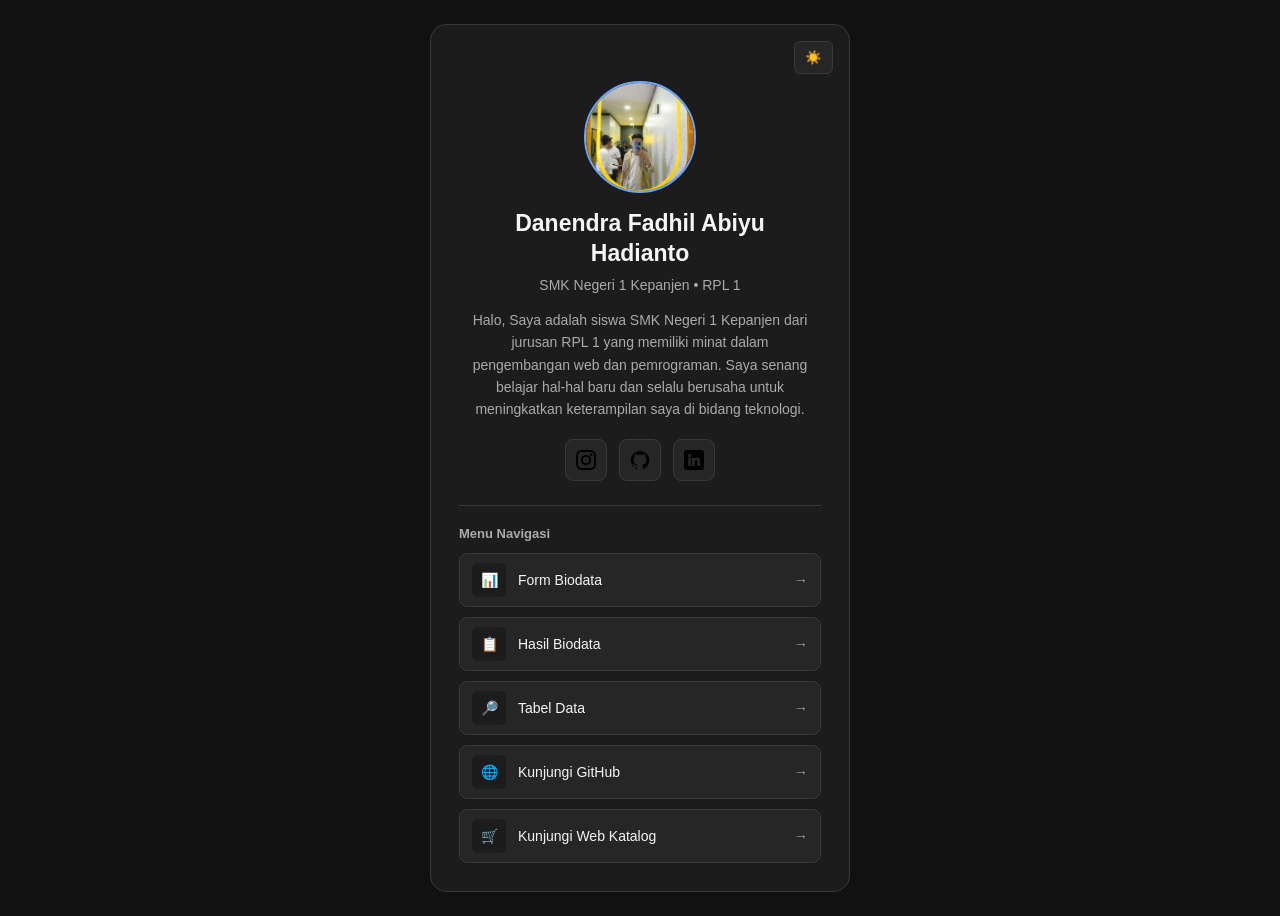
<file: index.html>
<!DOCTYPE html>
<html lang="id">
<head>
    <meta charset="UTF-8">
    <meta name="viewport" content="width=device-width, initial-scale=1.0">
    <meta name="theme-color" content="#09090b">

    <title>Profil Danendra Fadhil</title>

    <link rel="stylesheet" href="style.css">
    <script src="script.js" defer></script>
</head>

<body>

    <main class="container">

        <button
            class="theme-toggle"
            type="button"
            aria-label="Ganti ke tema terang"
            aria-pressed="false"
        >
           ☀️
        </button>

        <section class="profile">

            <img
                class="profile-img"
                src="danendra_portofolio.jpg"
                alt="Foto profil Danendra Fadhil"
            >

            <h1 class="name">
                Danendra Fadhil Abiyu Hadianto
            </h1>

            <p class="school">
                SMK Negeri 1 Kepanjen • RPL 1
            </p>

            <p class="description">
                Halo, Saya adalah siswa SMK Negeri 1 Kepanjen dari jurusan RPL 1 yang memiliki minat dalam pengembangan web dan pemrograman. Saya senang belajar hal-hal baru dan selalu berusaha untuk meningkatkan keterampilan saya di bidang teknologi.
            </p>

            <nav class="social-links" aria-label="Media sosial">
                <a class="social-link"
                   href="https://www.instagram.com/danendra_fadhil11"
                   target="_blank"
                   rel="noopener noreferrer">
                    <img src="instagram.png" alt="Instagram">
                </a>

                <a class="social-link"
                   href="https://github.com/danendrafadhil"
                   target="_blank"
                   rel="noopener noreferrer">
                    <img src="github.png" alt="GitHub">
                </a>

                <a class="social-link"
                   href="https://www.linkedin.com/in/danendra-fadhil-abiyu-hadianto/"
                   target="_blank"
                   rel="noopener noreferrer">
                    <img src="linkedin.png" alt="LinkedIn">
                </a>
            </nav>

        </section>


        <section class="menu-section">

            <h2 class="section-title">
                Menu Navigasi
            </h2>

            <nav class="menu-list">

                <a href="form_biodata.html" class="menu-item">
                    <span class="icon">📊</span>
                    <span>Form Biodata</span>
                    <span class="arrow">→</span>
                </a>

                <a href="hasil_biodata.html" class="menu-item">
                    <span class="icon">📋</span>
                    <span>Hasil Biodata</span>
                    <span class="arrow">→</span>
                </a>

                <a href="tabel.html" class="menu-item">
                    <span class="icon">🔎</span>
                    <span>Tabel Data</span>
                    <span class="arrow">→</span>
                </a>

                 <a  href="https://github.com/danendrafadhil" class="menu-item">
                    <span class="icon">🌐</span>
                    <span>Kunjungi GitHub</span>
                    <span class="arrow">→</span>
                </a>

                <a  href="https://web-katalog-danendra-fadhil.vercel.app/" class="menu-item">
                    <span class="icon">🛒</span>
                    <span>Kunjungi Web Katalog</span>
                    <span class="arrow">→</span>
                </a>

            </nav>

        </section>

    </main>

</body>
</html>
</file>
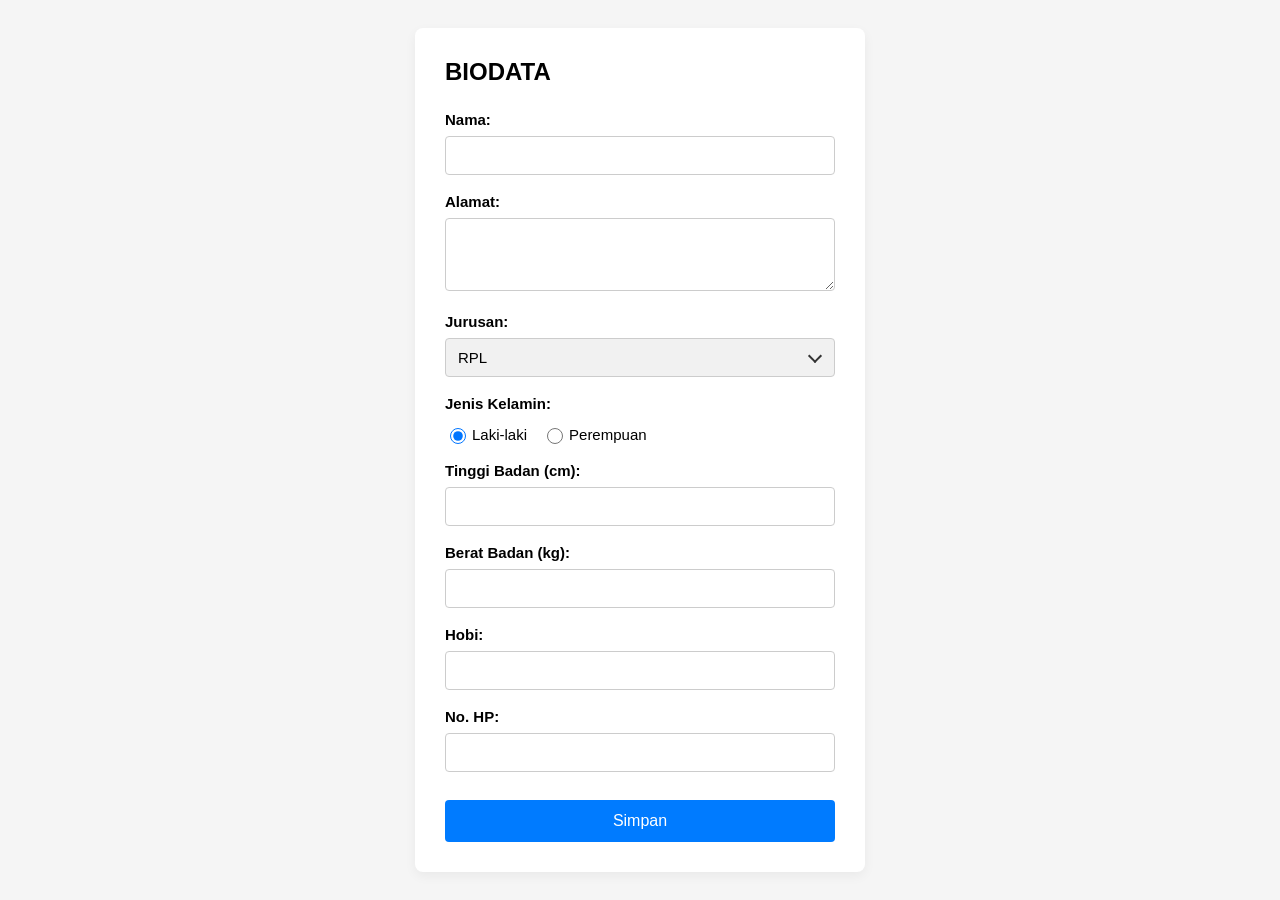
<file: form_biodata.html>
<!DOCTYPE html>
<html lang="id">
<head>
    <meta charset="UTF-8">
    <meta name="viewport" content="width=device-width, initial-scale=1.0">
    <title>Biodata Form</title>
    <style>
        * {
            box-sizing: border-box;
            font-family: -apple-system, BlinkMacSystemFont, "Segoe UI", Roboto, Arial, sans-serif;
        }
        body {
            background-color: #f5f5f5;
            display: flex;
            justify-content: center;
            align-items: center;
            min-height: 100vh;
            margin: 0;
            padding: 20px;
        }
        .card {
            background: #ffffff;
            width: 100%;
            max-width: 450px;
            padding: 30px;
            border-radius: 8px;
            box-shadow: 0 4px 12px rgba(0,0,0,0.05);
        }
        h1 {
            font-size: 24px;
            font-weight: 700;
            margin-top: 0;
            margin-bottom: 25px;
        }
        .form-group {
            margin-bottom: 18px;
        }
        label {
            display: block;
            font-weight: 700;
            margin-bottom: 8px;
            font-size: 15px;
        }
        input[type="text"],
        input[type="number"],
        textarea {
            width: 100%;
            padding: 10px 12px;
            border: 1px solid #ccc;
            border-radius: 4px;
            font-size: 15px;
            outline: none;
            background: #fff;
        }
        
        .select-wrapper {
            position: relative;
            width: 100%;
        }
        .select-wrapper select {
            width: 100%;
            padding: 10px 12px;
            border: 1px solid #ccc;
            border-radius: 4px;
            font-size: 15px;
            outline: none;
            background: #f1f1f1; 
            -webkit-appearance: none;
            -moz-appearance: none;
            appearance: none;
            cursor: pointer;
            padding-right: 35px;
        }
        .select-wrapper::after {
            content: "";
            position: absolute;
            right: 15px;
            top: 50%;
            transform: translateY(-50%);
            width: 8px;
            height: 8px;
            border-right: 2px solid #333;
            border-bottom: 2px solid #333;
            transform: translateY(-70%) rotate(45deg);
            pointer-events: none;
        }

        input:focus, textarea:focus, .select-wrapper select:focus {
            border-color: #007bff;
        }
        .radio-group {
            display: flex;
            gap: 15px;
            align-items: center;
            padding-top: 5px;
        }
        .radio-label {
            display: flex;
            align-items: center;
            font-weight: normal;
            font-size: 15px;
            cursor: pointer;
            margin: 0;
        }
        .radio-label input {
            margin-right: 6px;
            width: 16px;
            height: 16px;
        }
        .btn-submit {
            width: 100%;
            background-color: #007bff;
            color: white;
            border: none;
            padding: 12px;
            font-size: 16px;
            font-weight: 500;
            border-radius: 4px;
            cursor: pointer;
            margin-top: 10px;
        }
        .btn-submit:hover {
            background-color: #0056b3;
        }
    </style>
</head>
<body>

    <div class="card">
        <h1>BIODATA</h1>

        <form id="biodataForm">
            <div class="form-group">
                <label>Nama:</label>
                <input type="text" id="nama" required>
            </div>

            <div class="form-group">
                <label>Alamat:</label>
                <textarea id="alamat" rows="3" required></textarea>
            </div>

            <div class="form-group">
                <label>Jurusan:</label>
                <div class="select-wrapper">
                    <select id="jurusan">
                        <option value="RPL">RPL</option>
                        <option value="TKJ">TKJ</option>
                        <option value="TSM">TSM</option>
                        <option value="TEI">TEI</option>
                        <option value="TKR">TKR</option>
                    </select>
                </div>
            </div>

            <div class="form-group">
                <label>Jenis Kelamin:</label>
                <div class="radio-group">
                    <label class="radio-label">
                        <input type="radio" name="jk" value="Laki-laki" checked> Laki-laki
                    </label>
                    <label class="radio-label">
                        <input type="radio" name="jk" value="Perempuan"> Perempuan
                    </label>
                </div>
            </div>

            <div class="form-group">
                <label>Tinggi Badan (cm):</label>
                <input type="number" id="tinggi" required>
            </div>

            <div class="form-group">
                <label>Berat Badan (kg):</label>
                <input type="number" id="berat" required>
            </div>

            <div class="form-group">
                <label>Hobi:</label>
                <input type="text" id="hobi" required>
            </div>

            <div class="form-group">
                <label>No. HP:</label>
                <input type="text" id="nohp">
            </div>

            <button type="submit" class="btn-submit">Simpan</button>
        </form>
    </div>

    <script>
        const form = document.getElementById('biodataForm');
        const nohpInput = document.getElementById('nohp');

        nohpInput.addEventListener('input', function() {
            let val = this.value.replace(/\D/g, ''); 
            if (val.length > 13) {
                val = val.substring(0, 13);
            }
            this.value = val;
        });

        form.addEventListener('submit', function(e) {
            e.preventDefault();

            const dataBiodata = {
                nama: document.getElementById('nama').value,
                alamat: document.getElementById('alamat').value,
                jurusan: document.getElementById('jurusan').value,
                jk: document.querySelector('input[name="jk"]:checked').value,
                tinggi: document.getElementById('tinggi').value,
                berat: document.getElementById('berat').value,
                hobi: document.getElementById('hobi').value,
                nohp: nohpInput.value
            };

            localStorage.setItem('biodata', JSON.stringify(dataBiodata));
            window.location.href = 'hasil_biodata.html';
        });
    </script>
</body>
</html>
</file>
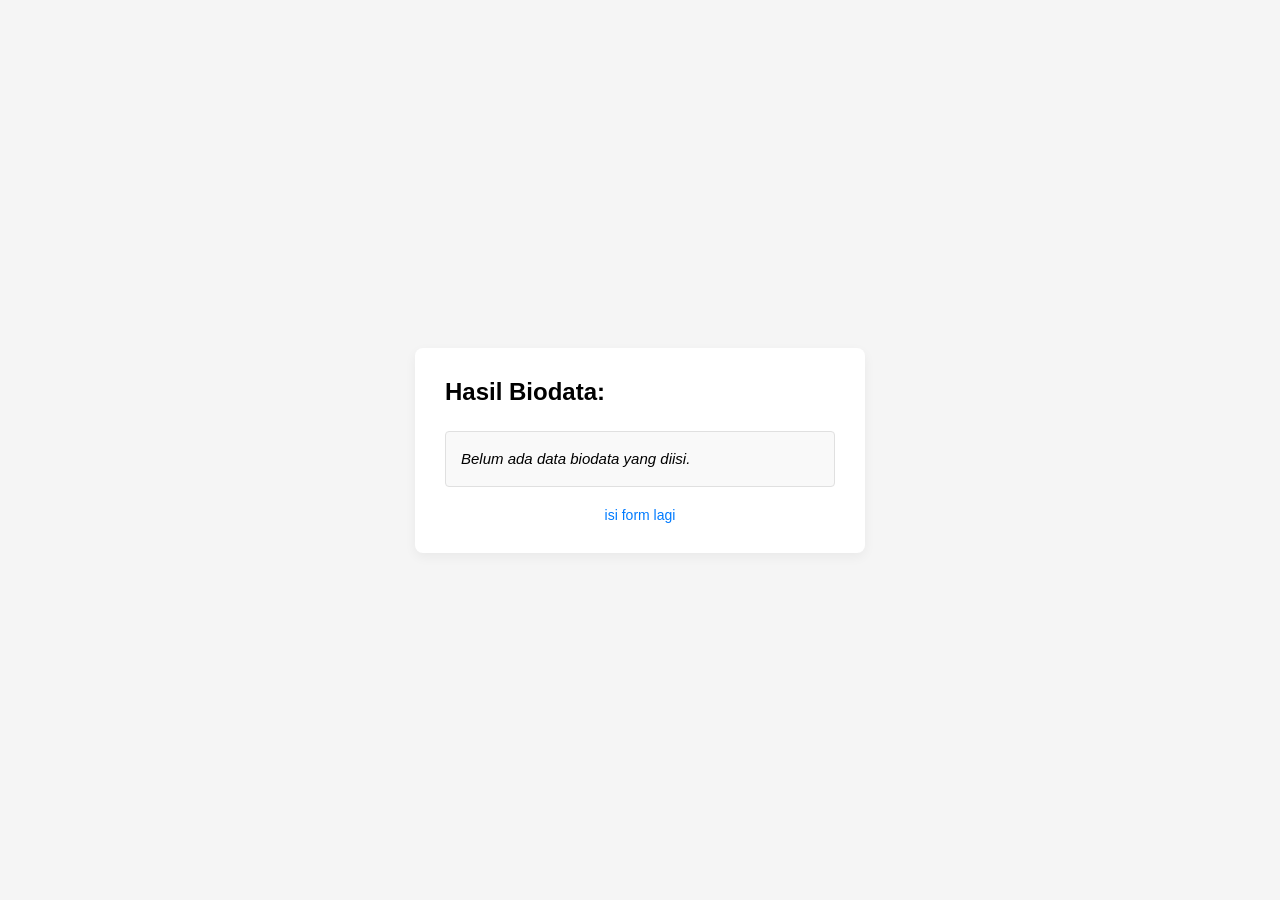
<file: hasil_biodata.html>
<!DOCTYPE html>
<html lang="id">
<head>
    <meta charset="UTF-8">
    <meta name="viewport" content="width=device-width, initial-scale=1.0">
    <title>Hasil Biodata</title>
    <style>
        * {
            box-sizing: border-box;
            font-family: -apple-system, BlinkMacSystemFont, "Segoe UI", Roboto, Arial, sans-serif;
        }
        body {
            background-color: #f5f5f5;
            display: flex;
            justify-content: center;
            align-items: center;
            min-height: 100vh;
            margin: 0;
            padding: 20px;
        }
        .card {
            background: #ffffff;
            width: 100%;
            max-width: 450px;
            padding: 30px;
            border-radius: 8px;
            box-shadow: 0 4px 12px rgba(0,0,0,0.05);
        }
        h1 {
            font-size: 24px;
            font-weight: 700;
            margin-top: 0;
            margin-bottom: 25px;
        }
        .result-box {
            background: #f9f9f9;
            border: 1px solid #e0e0e0;
            padding: 15px;
            border-radius: 4px;
            margin-bottom: 20px;
            font-size: 15px;
            line-height: 1.6;
        }
        .btn-reset {
            display: block;
            text-align: center;
            color: #007bff;
            text-decoration: none;
            font-size: 14px;
            font-weight: 500;
            cursor: pointer;
        }
        .btn-reset:hover {
            text-decoration: underline;
        }
    </style>
</head>
<body>

    <div class="card">
        <h1>Hasil Biodata:</h1>

        <div class="result-box" id="outputTeks"></div>

        <a href="form_biodata.html" class="btn-reset">isi form lagi</a>
    </div>

    <script>
        const outputTeks = document.getElementById('outputTeks');
        const dataMentah = localStorage.getItem('biodata');

        if (dataMentah) {
            const data = JSON.parse(dataMentah);
            outputTeks.innerHTML = `
                <b>Nama:</b> ${data.nama}<br>
                <b>Alamat:</b> ${data.alamat}<br>
                <b>Jurusan:</b> ${data.jurusan}<br>
                <b>Jenis Kelamin:</b> ${data.jk}<br>
                <b>Tinggi Badan:</b> ${data.tinggi} cm<br>
                <b>Berat Badan:</b> ${data.berat} kg<br>
                <b>Hobi:</b> ${data.hobi}<br>
                <b>No. HP:</b> ${data.nohp}
            `;
        } else {
            outputTeks.innerHTML = `<i>Belum ada data biodata yang diisi.</i>`;
        }
    </script>
</body>
</html>
</file>
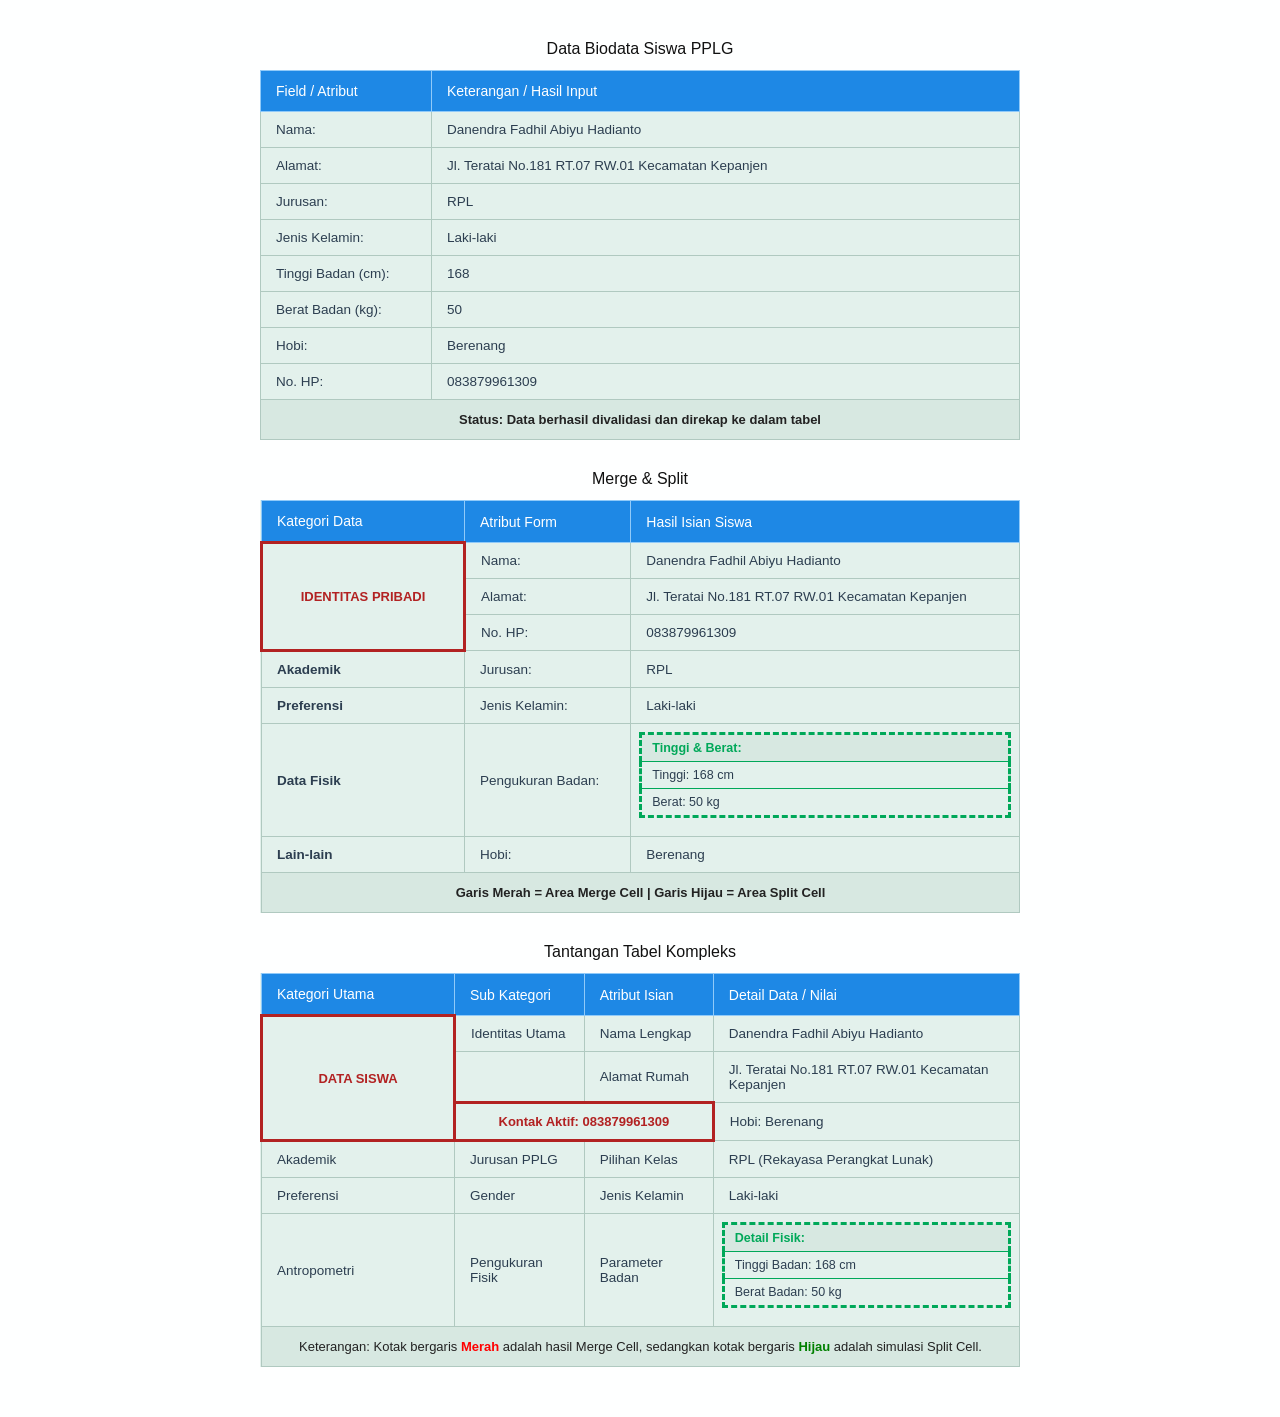
<file: tabel.html>
<!DOCTYPE html>
<html lang="id">
<head>
    <meta charset="UTF-8">
    <title>Biodata Siswa PPLG</title>
    <style>
        body {
            font-family: Arial, sans-serif;
            background-color: #feffff;
            margin: 0;
            padding: 40px 20px;
            display: flex;
            justify-content: center;
        }
        .wrapper {
            width: 760px;
        }
        h2, .sub-judul {
            text-align: center;
            font-size: 16px;
            color: #111;
            margin-top: 30px;
            margin-bottom: 12px;
            font-weight: normal;
        }
        h2:first-of-type {
            margin-top: 0;
        }
        table {
            width: 100%;
            border-collapse: collapse;
            background-color: #e3f1ec;
            margin-bottom: 10px;
        }
        th {
            background-color: #1e88e5;
            color: white;
            border: 1px solid #90caf9;
            padding: 12px 15px;
            text-align: left;
            font-size: 14px;
            font-weight: normal;
        }
        td {
            border: 1px solid #b0c9c0;
            padding: 10px 15px;
            color: #2c3e50;
            font-size: 13.5px;
            vertical-align: middle;
        }
        .tabel-utama td:first-child {
            width: 140px;
        }
        .cell-merge {
            border: 3px solid #b22222 !important;
            text-align: center;
            font-weight: bold;
            color: #b22222;
            font-size: 13px;
        }
        .cell-merge span {
            font-size: 11px;
            font-weight: normal;
            display: block;
            margin-top: 4px;
        }
        .tabel-split {
            width: 100%;
            border-collapse: collapse;
            border: 3px dashed #00a859 !important;
        }
        .tabel-split td {
            border: 1px solid #00a859 !important;
            padding: 6px 10px;
            font-size: 12.5px;
            color: #2c3e50;
        }
        .split-title {
            font-weight: bold;
            color: #00a859 !important;
            background-color: #d7e8e1;
        }
        .footer-tabel {
            text-align: center;
            font-size: 13px;
            color: #222;
            background-color: #d7e8e1;
            padding: 12px;
        }
    </style>
</head>
<body>
    <div class="wrapper">
        <h2>Data Biodata Siswa PPLG</h2>
        <table class="tabel-utama">
            <tr>
                <th>Field / Atribut</th>
                <th>Keterangan / Hasil Input</th>
            </tr>
            <tr>
                <td>Nama:</td>
                <td>Danendra Fadhil Abiyu Hadianto</td>
            </tr>
            <tr>
                <td>Alamat:</td>
                <td>Jl. Teratai No.181 RT.07 RW.01 Kecamatan Kepanjen</td>
            </tr>
            <tr>
                <td>Jurusan:</td>
                <td>RPL</td>
            </tr>
            <tr>
                <td>Jenis Kelamin:</td>
                <td>Laki-laki</td>
            </tr>
            <tr>
                <td>Tinggi Badan (cm):</td>
                <td>168</td>
            </tr>
            <tr>
                <td>Berat Badan (kg):</td>
                <td>50</td>
            </tr>
            <tr>
                <td>Hobi:</td>
                <td>Berenang</td>
            </tr>
            <tr>
                <td>No. HP:</td>
                <td>083879961309</td>
            </tr>
            <tr>
                <td colspan="2" class="footer-tabel" style="font-weight: bold;">
                    Status: Data berhasil divalidasi dan direkap ke dalam tabel
                </td>
            </tr>
        </table>

        <div class="sub-judul">Merge & Split</div>
        <table>
            <tr>
                <th>Kategori Data</th>
                <th>Atribut Form</th>
                <th>Hasil Isian Siswa</th>
            </tr>
            <tr>
                <td rowspan="3" class="cell-merge" style="width: 170px;">
                    IDENTITAS PRIBADI
                </td>
                <td>Nama:</td>
                <td>Danendra Fadhil Abiyu Hadianto</td>
            </tr>
            <tr>
                <td>Alamat:</td>
                <td>Jl. Teratai No.181 RT.07 RW.01 Kecamatan Kepanjen</td>
            </tr>
            <tr>
                <td>No. HP:</td>
                <td>083879961309</td>
            </tr>
            <tr>
                <td><b>Akademik</b></td>
                <td>Jurusan:</td>
                <td>RPL</td>
            </tr>
            <tr>
                <td><b>Preferensi</b></td>
                <td>Jenis Kelamin:</td>
                <td>Laki-laki</td>
            </tr>
            <tr>
                <td><b>Data Fisik</b></td>
                <td>Pengukuran Badan:</td>
                <td style="padding: 8px;">
                    <table class="tabel-split">
                        <tr>
                            <td class="split-title">Tinggi & Berat:</td>
                        </tr>
                        <tr>
                            <td>Tinggi: 168 cm</td>
                        </tr>
                        <tr>
                            <td>Berat: 50 kg</td>
                        </tr>
                    </table>
                </td>
            </tr>
            <tr>
                <td><b>Lain-lain</b></td>
                <td>Hobi:</td>
                <td>Berenang</td>
            </tr>
            <tr>
                <td colspan="3" class="footer-tabel" style="font-weight: bold;">
                    Garis Merah = Area Merge Cell | Garis Hijau = Area Split Cell
                </td>
            </tr>
        </table>

        <h2>Tantangan Tabel Kompleks</h2>
        <table>
            <tr>
                <th>Kategori Utama</th>
                <th>Sub Kategori</th>
                <th>Atribut Isian</th>
                <th>Detail Data / Nilai</th>
            </tr>
            <tr>
                <td rowspan="3" class="cell-merge" style="width: 160px;">
                    DATA SISWA
                </td>
                <td>Identitas Utama</td>
                <td>Nama Lengkap</td>
                <td>Danendra Fadhil Abiyu Hadianto</td>
            </tr>
            <tr>
                <td></td>
                <td>Alamat Rumah</td>
                <td>Jl. Teratai No.181 RT.07 RW.01 Kecamatan Kepanjen</td>
            </tr>
            <tr>
                <td colspan="2" class="cell-merge">
                    Kontak Aktif: 083879961309
                </td>
                <td>Hobi: Berenang</td>
            </tr>
            <tr>
                <td>Akademik</td>
                <td>Jurusan PPLG</td>
                <td>Pilihan Kelas</td>
                <td>RPL (Rekayasa Perangkat Lunak)</td>
            </tr>
            <tr>
                <td>Preferensi</td>
                <td>Gender</td>
                <td>Jenis Kelamin</td>
                <td>Laki-laki</td>
            </tr>
            <tr>
                <td>Antropometri</td>
                <td>Pengukuran Fisik</td>
                <td>Parameter Badan</td>
                <td style="padding: 8px;">
                    <table class="tabel-split">
                        <tr>
                            <td class="split-title">Detail Fisik:</td>
                        </tr>
                        <tr>
                            <td>Tinggi Badan: 168 cm</td>
                        </tr>
                        <tr>
                            <td>Berat Badan: 50 kg</td>
                        </tr>
                    </table>
                </td>
            </tr>
            <tr>
                <td colspan="4" class="footer-tabel">
                    Keterangan: Kotak bergaris <span style="color: red; font-weight: bold;">Merah</span> adalah hasil Merge Cell, sedangkan kotak bergaris <span style="color: green; font-weight: bold;">Hijau</span> adalah simulasi Split Cell.
                </td>
            </tr>
        </table>
    </div>
</body>
</html>
</file>
<file: style.css>
:root {
    color-scheme: dark;
    font-family: Arial, Helvetica, sans-serif;
    background: #111;
    color: #f5f5f5;
    --page-color: #111;
    --card-color: #1c1c1c;
    --item-color: #262626;
    --border-color: #383838;
    --text-color: #f5f5f5;
    --muted-color: #aaa;
    --accent-color: #69a7ff;
}

:root[data-theme="light"] {
    color-scheme: light;
    background: #f2f2f2;
    color: #222;
    --page-color: #f2f2f2;
    --card-color: #fff;
    --item-color: #f7f7f7;
    --border-color: #ddd;
    --text-color: #222;
    --muted-color: #666;
    --accent-color: #1769c2;
}

* {
    box-sizing: border-box;
}

body {
    min-height: 100vh;
    margin: 0;
    padding: 24px 16px;
    display: grid;
    place-items: center;
    background: var(--page-color);
    color: var(--text-color);
}

.container {
    position: relative;
    width: min(100%, 420px);
    padding: 28px;
    border: 1px solid var(--border-color);
    border-radius: 16px;
    background: var(--card-color);
}

.theme-toggle {
    position: absolute;
    top: 16px;
    right: 16px;
    padding: 8px 10px;
    border: 1px solid var(--border-color);
    border-radius: 6px;
    background: var(--item-color);
    color: var(--text-color);
    cursor: pointer;
}

.theme-toggle:focus-visible,
.social-link:focus-visible,
.menu-item:focus-visible {
    outline: 2px solid var(--accent-color);
    outline-offset: 3px;
}

.profile {
    padding: 28px 4px 24px;
    text-align: center;
}

.profile-img {
    display: block;
    width: 112px;
    height: 112px;
    margin: 0 auto 16px;
    border: 2px solid var(--accent-color);
    border-radius: 50%;
    object-fit: cover;
}

.name {
    margin: 0;
    font-size: 23px;
    line-height: 1.3;
}

.school {
    margin: 8px 0 0;
    color: var(--muted-color);
    font-size: 14px;
}

.description {
    margin: 16px auto 0;
    color: var(--muted-color);
    font-size: 14px;
    line-height: 1.6;
}

.social-links {
    display: flex;
    justify-content: center;
    gap: 12px;
    margin-top: 18px;
}

.social-link {
    width: 42px;
    height: 42px;
    display: grid;
    place-items: center;
    border: 1px solid var(--border-color);
    border-radius: 8px;
    background: var(--item-color);
}

.social-link img {
    width: 20px;
    height: 20px;
    object-fit: contain;
}

.menu-section {
    padding-top: 20px;
    border-top: 1px solid var(--border-color);
}

.section-title {
    margin: 0 0 12px;
    color: var(--muted-color);
    font-size: 13px;
}

.menu-list {
    display: grid;
    gap: 10px;
}

.menu-item {
    min-height: 54px;
    display: flex;
    align-items: center;
    gap: 12px;
    padding: 9px 12px;
    border: 1px solid var(--border-color);
    border-radius: 8px;
    background: var(--item-color);
    color: var(--text-color);
    font-size: 14px;
    text-decoration: none;
}

.menu-item:hover,
.social-link:hover {
    border-color: var(--accent-color);
}

.menu-item .icon {
    width: 34px;
    height: 34px;
    display: grid;
    flex: 0 0 34px;
    place-items: center;
    border-radius: 6px;
    background: var(--card-color);
}

.menu-item .arrow {
    margin-left: auto;
    color: var(--muted-color);
}

@media (max-width: 480px) {
    .container {
        padding: 20px;
    }
}
</file>
